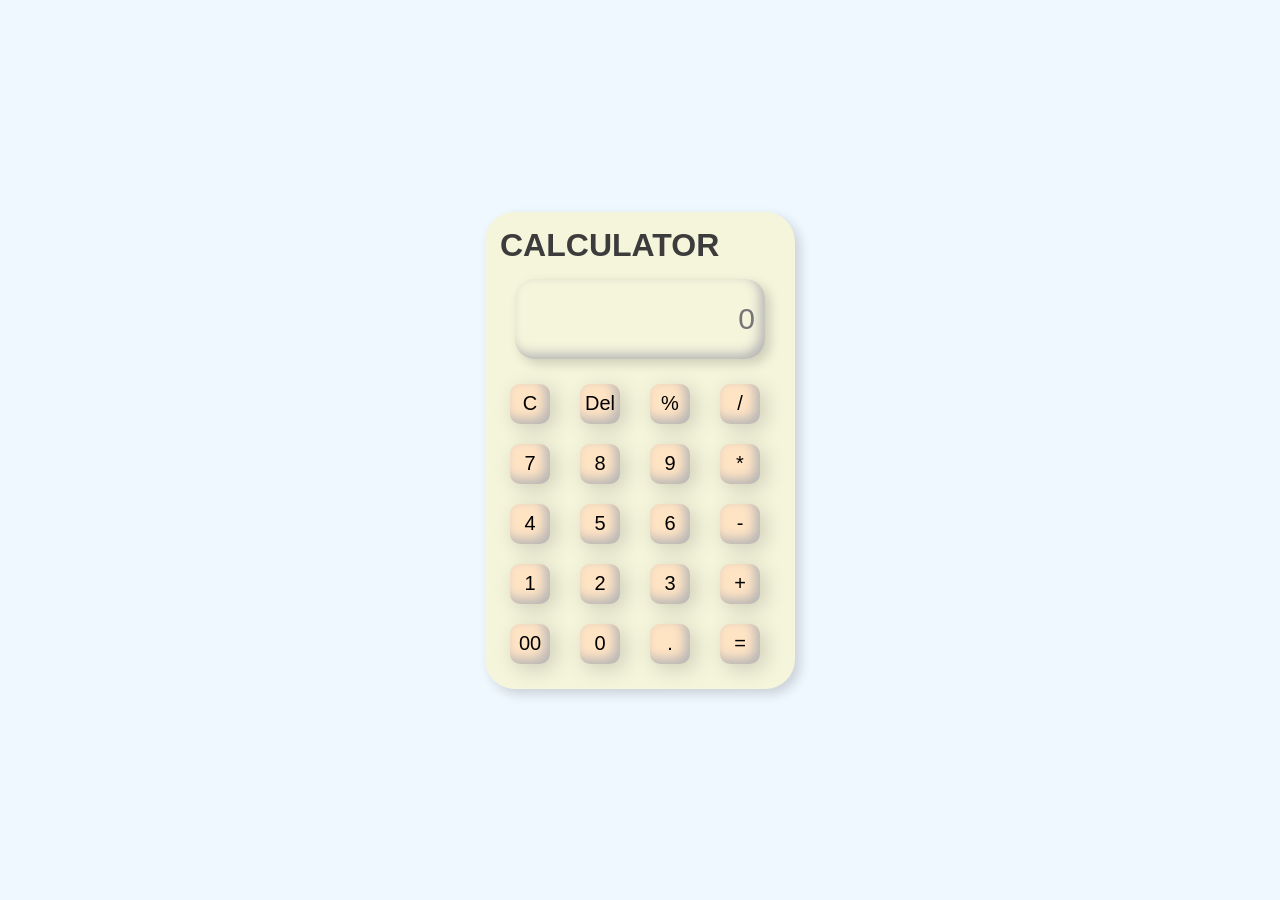
<file: Calculator/calculator.html>
<!DOCTYPE html>
<html lang="en">
    <head>
        <meta charset="UTF-8">
        <meta name="viewport" content="width=device-width, initial-scale=1.0">
        <title>CALCULATOR</title>
        <link rel="stylesheet" href="style.css">
    </head>
    <body>
        <div class="container">
            <div class="calculator">
                <h1>CALCULATOR</h1>
            <input id="input" type="text" placeholder="0">
            <button onclick="clr()">C</button>
            <button onclick="del()">Del</button>
            <button onclick="display('%')">%</button>
            <button onclick="display('/')">/</button>
            <button onclick="display('7')">7</button>
            <button onclick="display('8')">8</button>
            <button onclick="display('9')">9</button>
            <button onclick="display('*')">*</button>
            <button onclick="display('4')">4</button>
            <button onclick="display('5')">5</button>
            <button onclick="display('6')">6</button>
            <button onclick="display('-')">-</button>
            <button onclick="display('1')">1</button>
            <button onclick="display('2')">2</button>
            <button onclick="display('3')">3</button>
            <button onclick="display('+')">+</button>
            <button onclick="display('00')">00</button>
            <button onclick="display('0')">0</button>
            <button onclick="display('.')">.</button>
            <button onclick="calculate()">=</button>
            </div>
        </div>
        <script>
            let outputscreen = document.getElementById("input");
            function display(num){
                outputscreen.value += num;
            }
            function clr(){
                outputscreen.value = " ";
            }
            function calculate(){
                try{
                    outputscreen.value = eval(outputscreen.value) ;
                }
                catch(err){
                    alert("Invalid Input");
                }
            }
            function del(){
                outputscreen.value = outputscreen.value.slice(0,-1);
            }
        </script>
    </body>
</html>
</file>
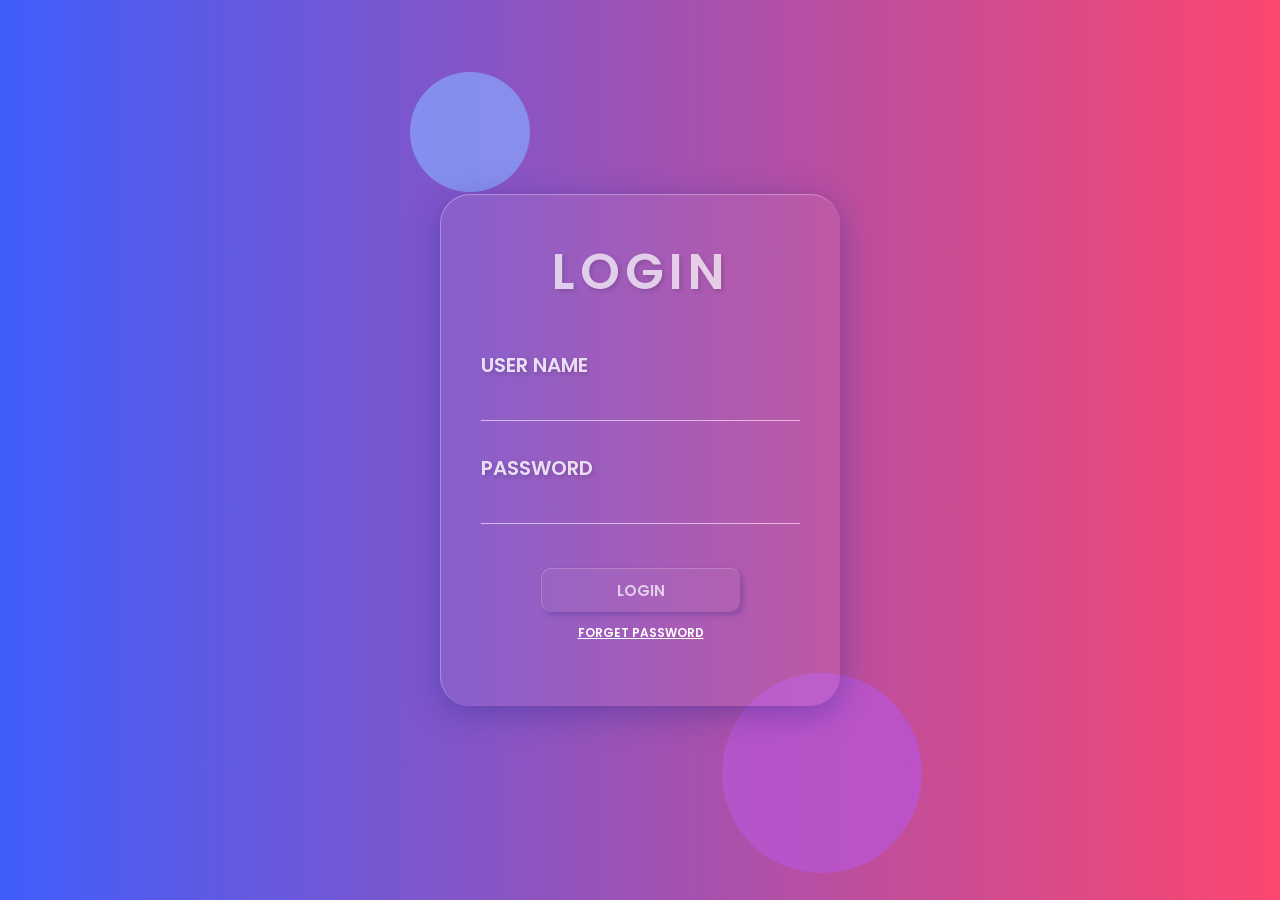
<file: Login Page/Login.html>
<!DOCTYPE html>
<html lang="en">
    <head>
        <meta charset="UTF-8">
        <meta name="viewport" content="width=device-width, initial-scale=1.0">
        <title>LOGIN</title>
        <link rel="stylesheet" href="style.css">
    </head>
    <body>
        <form action="#">
            <h1>LOGIN</h1>
            <label>USER NAME</label>
            <input type="text">
            <label>PASSWORD</label>
            <input type="password">
            <button>LOGIN</button>
            <a href="#">FORGET PASSWORD</a>
        </form>
    </body>
</html>
</file>
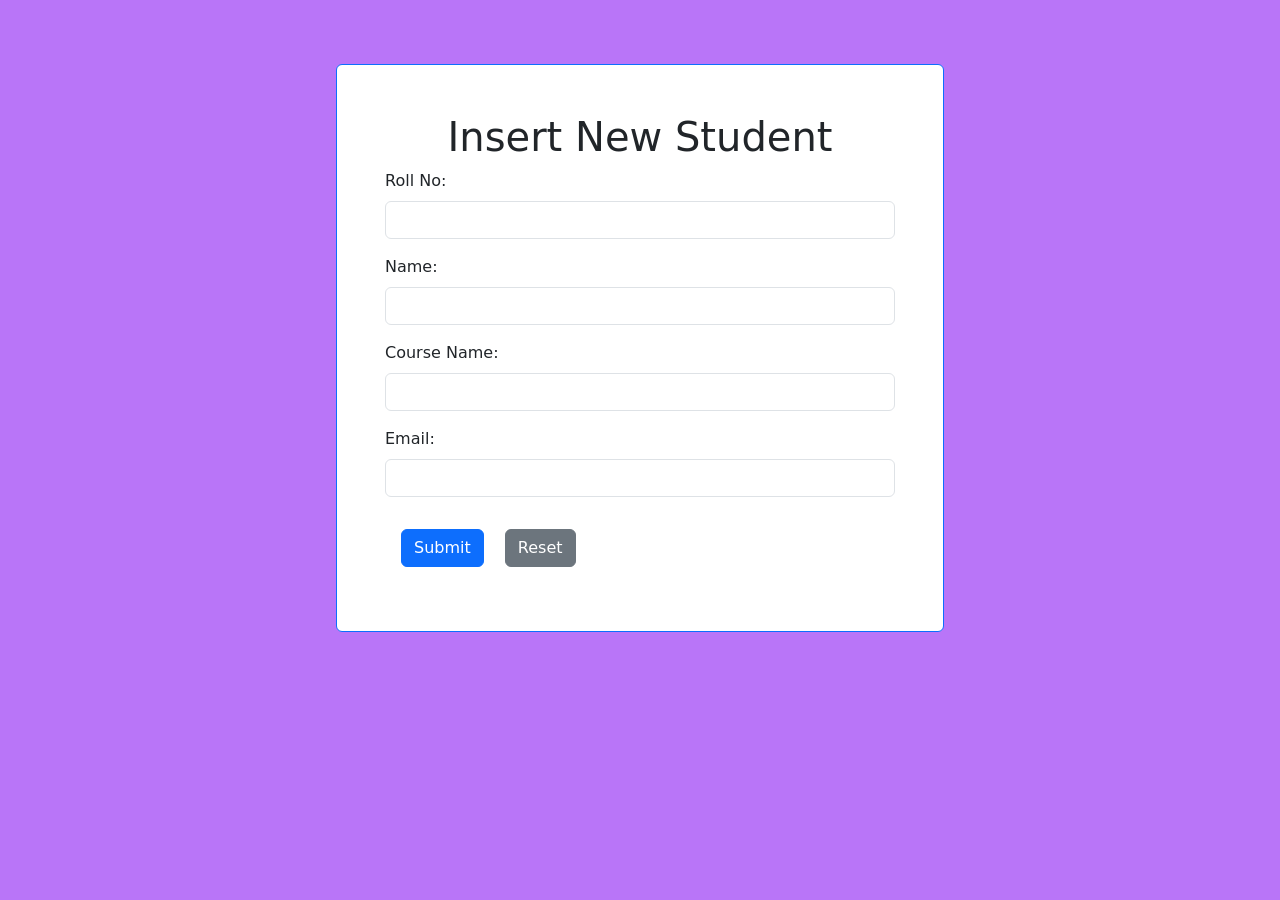
<file: Student DB/Frontend/insert.html>
<!DOCTYPE html>
<html lang="en">

<head>
    <meta charset="UTF-8">
    <meta name="viewport" content="width=device-width, initial-scale=1.0">
    <title>New Students</title>
    <link href="https://cdn.jsdelivr.net/npm/bootstrap@5.3.7/dist/css/bootstrap.min.css" rel="stylesheet"
        integrity="sha384-LN+7fdVzj6u52u30Kp6M/trliBMCMKTyK833zpbD+pXdCLuTusPj697FH4R/5mcr" crossorigin="anonymous">
</head>

<body style="background-color: rgb(185, 117, 248);">
    <div class="containor mt-5 mb-5" style="background-color: rgb(185, 117, 248);">
        <div class="row sm-6">
            <div class="d-flex justify-content-center">
                <div class="col-md-6">
                    <div class="card border-primary m-3 p-3">
                        <div class="card-body m-3 p-3">
                            <h1 class="text-center">Insert New Student</h1>
                            <form action="http://localhost:8080/student/details" method="post">
                                <div class="mb-3">
                                    <label for="rollno" class="form-label">Roll No:</label>
                                    <input type="text" class="form-control border" name="rollno" required>
                                </div>
                                <div class="mb-3">
                                    <label for="name" class="form-label">Name:</label>
                                    <input type="text" class="form-control" name="name" required>
                                </div>
                                <div class="mb-3">
                                    <label for="course" class="form-label">Course Name:</label>
                                    <input type="text" class="form-control" name="course" required>
                                </div>
                                <div class="mb-3">
                                    <label for="email" class="form-label">Email:</label>
                                    <input type="email" class="form-control" name="email" required>
                                </div>
                                <button type="submit" class="btn btn-primary m-3">Submit</button>
                                <button type="reset" class="btn btn-secondary">Reset</button>
                            </form>
                        </div>
                    </div>
                </div>
            </div>
        </div>
    </div>

    <script src="https://cdn.jsdelivr.net/npm/bootstrap@5.3.7/dist/js/bootstrap.bundle.min.js"
        integrity="sha384-ndDqU0Gzau9qJ1lfW4pNLlhNTkCfHzAVBReH9diLvGRem5+R9g2FzA8ZGN954O5Q"
        crossorigin="anonymous"></script>
</body>

</html>
</file>
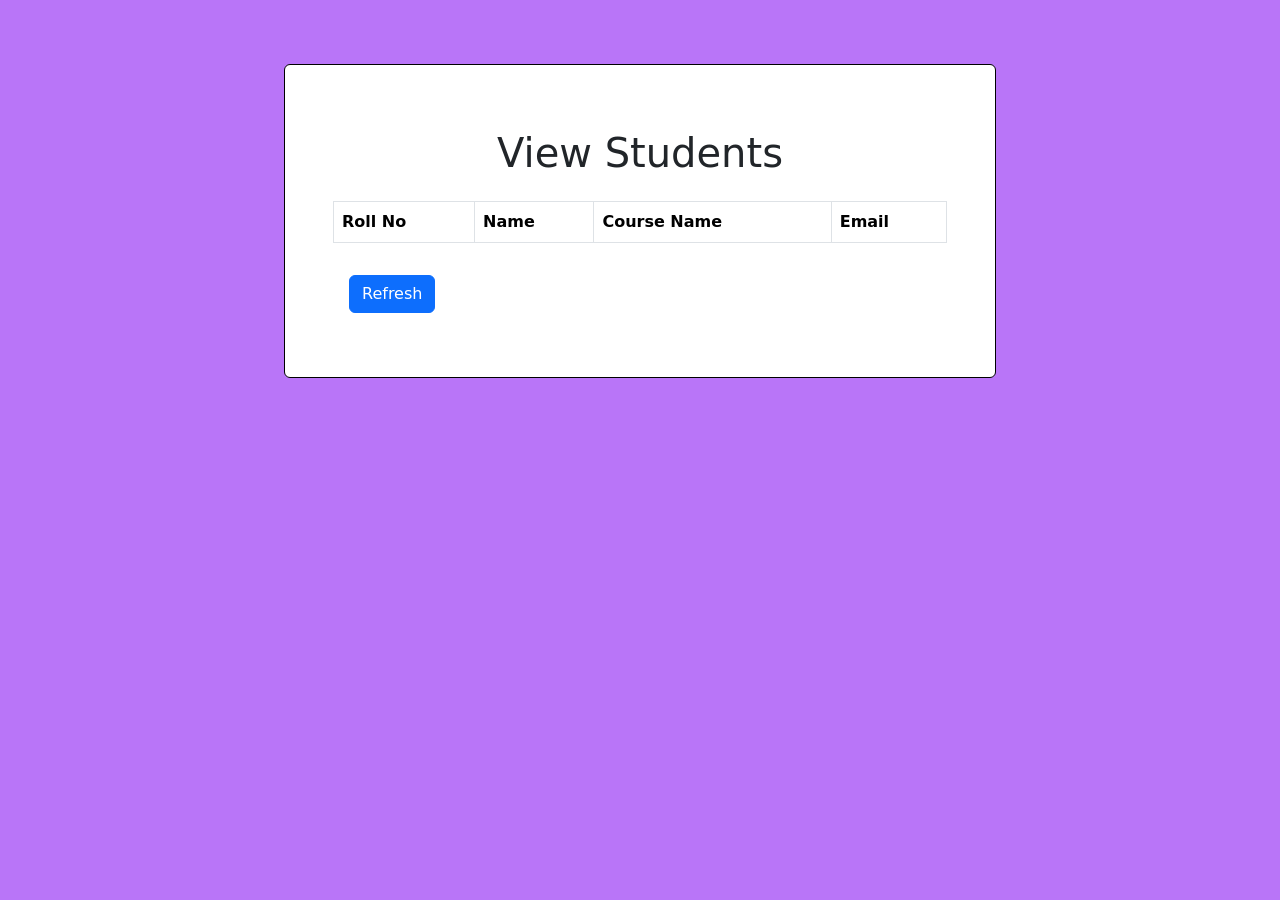
<file: Student DB/Frontend/view.html>
<!DOCTYPE html>
<html lang="en">

<head>
    <meta charset="UTF-8">
    <meta name="viewport" content="width=device-width, initial-scale=1.0">
    <title>View Students</title>
    <link href="https://cdn.jsdelivr.net/npm/bootstrap@5.3.7/dist/css/bootstrap.min.css" rel="stylesheet"
        integrity="sha384-LN+7fdVzj6u52u30Kp6M/trliBMCMKTyK833zpbD+pXdCLuTusPj697FH4R/5mcr" crossorigin="anonymous">
</head>

<body style="background-color: rgb(185, 117, 248);">

    <div class="container mt-5 mb-5"style="background-color: rgb(185, 117, 248);">
        <div class="row sm-6">
            <div class="d-flex justify-content-center">
                <div class="col-md-8">
                    <div class="card border-black m-3 p-3">
                        <div class="card-body m-3 p-3">
                            <h1 class="text-center p-3">View Students</h1>
                            <table class="table table-striped table-bordered table-border-dark">
                                <thead>
                                    <tr>
                                        <th>Roll No</th>
                                        <th>Name</th>
                                        <th>Course Name</th>
                                        <th>Email</th>
                                    </tr>
                                </thead>
                                <tbody id="studentTableBody">
                                    <!-- Student data will be inserted here -->
                                </tbody>

                            </table>
                            <button class="btn btn-primary m-3" onclick="StudentsDetails()">Refresh</button>
                        </div>
                    </div>
                </div>
            </div>
        </div>
    <script src="https://cdn.jsdelivr.net/npm/bootstrap@5.3.7/dist/js/bootstrap.bundle.min.js"
        integrity="sha384-ndDqU0Gzau9qJ1lfW4pNLlhNTkCfHzAVBReH9diLvGRem5+R9g2FzA8ZGN954O5Q"
        crossorigin="anonymous"></script>

        <script type="text/javascript">
            function StudentsDetails(){
                fetch("http://localhost:8080/students") //API End point
                .then((response) => response.json()) //Http response into json object
                .then((students) => {
                    const dataTable = document.getElementById("studentTableBody");
                    let rows = "";
                    students.forEach(student => {
                        rows += `<tr>
                        <td>${student.rollno}</td>
                        <td>${student.name}</td>
                        <td>${student.course}</td>
                        <td>${student.email}</td>
                        </tr>`;
                    });
                    dataTable.innerHTML = rows;
                });
            }
        </script>
</body>

</html>
</file>
<file: Calculator/style.css>
*{
    margin: 0%;
    padding: 0%;
    box-sizing: border-box;
    background-color: aliceblue;
    font-family: sans-serif;
    outline: none;
}
h1
{
    text-align: center;
    background-color: beige;
    color: rgb(61, 60, 60);
    
    
}
.container
{
    height: 100vh;
    display: flex;
    justify-content: center;
    align-items: center;
}
.calculator
{
    background-color: beige;
    padding: 15px;
    box-shadow: inset 5px 5px 12px beige , 5px 5px 12px rgb(0,0,0,.16);
    border-radius: 30px;
    display: grid;
    grid-template-columns:repeat(4,70px);
}
input{
    grid-column: span 4;
    height: 80px;
    width: 250px;
    background-color: beige;
    box-shadow: inset -5px -5px 12px rgb(183, 182, 182) , 5px 5px 12px rgb(0,0,0,.16);
    border-radius: 20px;
    border: none;
    color: rgb(70, 70, 70);
    font-size: 30px;
    text-align: end;
    margin: auto;
    margin-top: 15px;
    margin-bottom: 15px;
    padding: 10px;
}
button
{
    height: 40px;
    width: 40px;
    background-color: bisque;
    box-shadow: inset -5px -5px 12px rgb(183, 182, 182) , 5px 5px 21px rgb(0,0,0,.16);
    border: none;
    border-radius: 10px;
    margin: 10px;
    font-size: 20px;
}
</file>
<file: Login Page/style.css>
@import url('https://fonts.googleapis.com/css2?family=Poppins:ital,wght@0,100;0,200;0,300;0,400;0,500;0,600;0,700;0,800;0,900;1,100;1,200;1,300;1,400;1,500;1,600;1,700;1,800;1,900&display=swap');
*{
    margin: 0;
    padding: 0;
    font-family: 'Poppins';
    box-sizing: border-box;
    font-weight:600;
}
body{
    height: 100vh;
    width: 100%;
    justify-content: center;
    align-items: center;
    display: flex;
    background:linear-gradient(to right, #3f5efb,#fc466f);
}
form{
    width: 25rem;
    height: 32rem;
    display: flex;
    flex-direction: column;
    background: rgba(255,255,255,.06);
    box-shadow: 0px 8px 32px 0px rgba(31,38,135,.37);
    border-radius: 30px;
    border-left: 1px solid rgba(255,255,255,.3);
    border-top: 1px solid rgba(255,255,255,.3);
}
h1{
    font-size: 50px;
    text-align: center;
    color: white;
    text-shadow: 2px 2px 4px rgba(0,0,0,.2);
    letter-spacing: 5px;
    margin-bottom: 40px;
    margin-top: 40px;
    opacity: .7;
}
label{
    font-size: 20px;
    color:white;
    margin-left: 10%;
    opacity: .8;
    text-shadow: 2px 2px 4px rgba(0,0,0,.2);
}
input{
    width: 80%;
    margin: 5% auto;
    margin-bottom: 8%;
    border: none;
    outline: none;
    background: transparent;
    color: white;
    border-bottom: 1px solid rgba(255,255,255,.6);
}
button{
    width: 50%;
    margin: 3% auto;
    color: white;
    font-size: 15px;
    border-radius: 10px;
    background: rgba(255,255,255,.06);
    border: none;
    outline: none;
    padding: 10px 30px;
    box-shadow: 3px 3px 5px rgba(31,38,135,.37);
    opacity: .7;
    border-left: 1px solid rgba(255,255,255,.3);
    border-top: 1px solid rgba(255,255,255,.3);
}
a{
    font-size:12px;
    text-align: center;
    color: white;
    
}
form:before{
    content: ' ';
    position: absolute;
    bottom: 3%;
    right: 28%;
    width: 200px;
    height: 200px;
    background-color: mediumorchid;
    border-radius: 50%;
    z-index: -1;
    opacity: .8;
}
form:after{
    content: ' ';
    position: absolute;
    left: 32%;
    top: 8%;
    width: 120px;
    height: 120px;
    background-color: rgb(135, 157, 247);
    border-radius: 50%;
    z-index: -1;
    opacity: .8;
}
</file>
